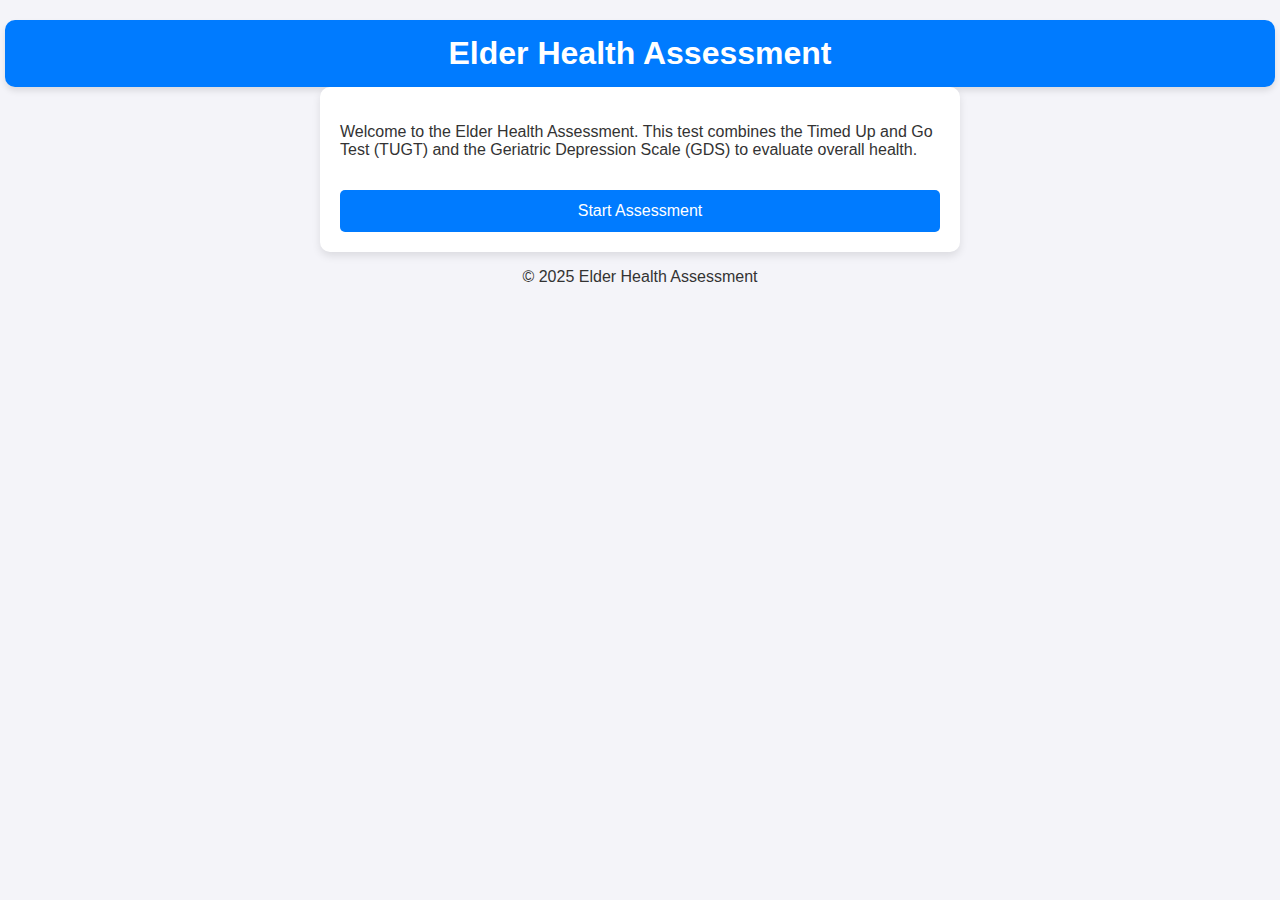
<file: TUGT and GDS/index.html>
<!DOCTYPE html>
<html lang="en">
<head>
  <meta charset="UTF-8"> <!-- Sets the document character encoding to UTF-8 -->
  <meta name="viewport" content="width=device-width, initial-scale=1.0"> <!-- Ensures proper scaling on mobile devices -->
  <title>Elder Health Assessment</title> <!-- The title that appears in the browser tab -->
  <link rel="stylesheet" href="style.css"> <!-- Links to the external CSS file for styling -->
</head>
<body>
  <header>
    <h1>Elder Health Assessment</h1> <!-- Main heading for the page -->
  </header>
  <main>
    <p>
      Welcome to the Elder Health Assessment. This test combines the Timed Up and Go Test (TUGT)
      and the Geriatric Depression Scale (GDS) to evaluate overall health.
    </p>
    <button onclick="window.location.href='elder_test.html'">
      Start Assessment
    </button> <!-- When clicked, this button navigates to the assessment page -->
  </main>
  <footer>
    <p>&copy; 2025 Elder Health Assessment</p> <!-- Footer with copyright information -->
  </footer>
</body>
</html>
</file>
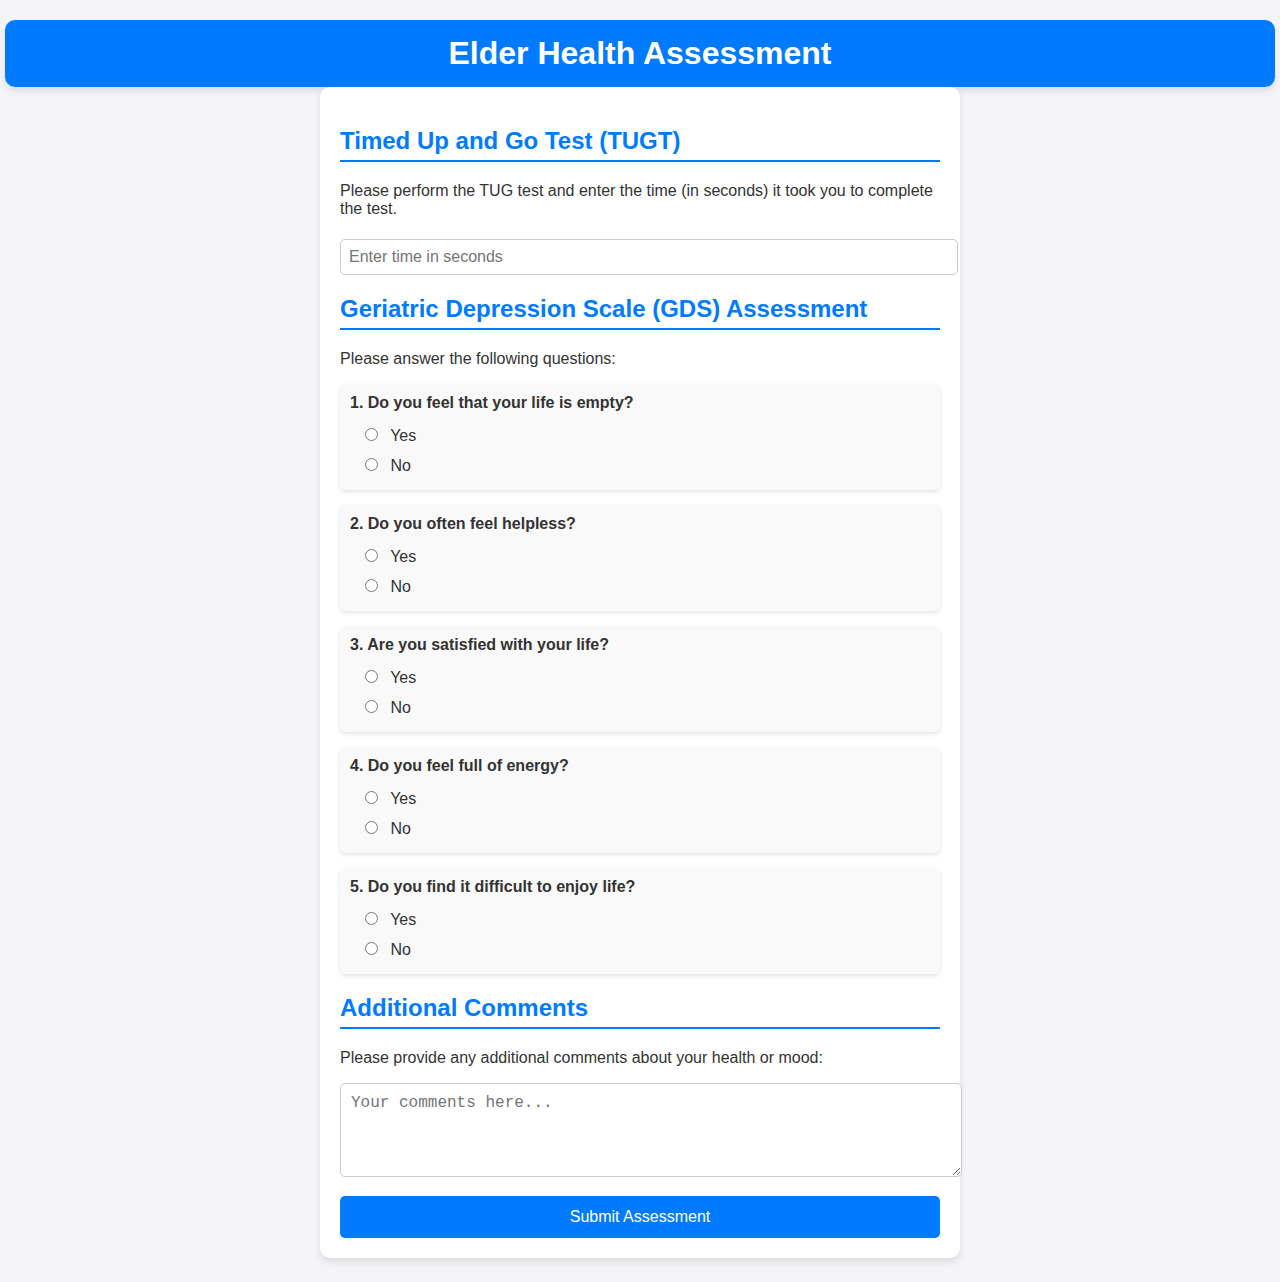
<file: TUGT and GDS/elder_test.html>
<!DOCTYPE html>
<html lang="en">
<head>
  <meta charset="UTF-8"> <!-- Defines the character encoding -->
  <meta name="viewport" content="width=device-width, initial-scale=1.0"> <!-- Responsive viewport settings -->
  <title>Elder Health Assessment - Test</title> <!-- Page title -->
  <link rel="stylesheet" href="style.css"> <!-- Link to the stylesheet -->
</head>
<body>
  <header>
    <h1>Elder Health Assessment</h1> <!-- Page header -->
  </header>
  <main>
    <!-- TUGT Section: Numeric input for the timed test -->
    <section id="tugt-section">
      <h2>Timed Up and Go Test (TUGT)</h2> <!-- Section title -->
      <p>Please perform the TUG test and enter the time (in seconds) it took you to complete the test.</p>
      <input type="number" id="tugtTime" placeholder="Enter time in seconds">
      <!-- Numeric input field for TUGT time -->
    </section>
    
    <!-- GDS Section: Qualitative questions using radio buttons -->
    <section id="gds-section">
      <h2>Geriatric Depression Scale (GDS) Assessment</h2>
      <p>Please answer the following questions:</p>
      <form id="gdsForm">
        <div class="question">
          <p>1. Do you feel that your life is empty?</p>
          <label><input type="radio" name="q1" value="yes" required> Yes</label>
          <label><input type="radio" name="q1" value="no"> No</label>
        </div>
        <div class="question">
          <p>2. Do you often feel helpless?</p>
          <label><input type="radio" name="q2" value="yes" required> Yes</label>
          <label><input type="radio" name="q2" value="no"> No</label>
        </div>
        <div class="question">
          <p>3. Are you satisfied with your life?</p>
          <label><input type="radio" name="q3" value="yes" required> Yes</label>
          <label><input type="radio" name="q3" value="no"> No</label>
        </div>
        <div class="question">
          <p>4. Do you feel full of energy?</p>
          <label><input type="radio" name="q4" value="yes" required> Yes</label>
          <label><input type="radio" name="q4" value="no"> No</label>
        </div>
        <div class="question">
          <p>5. Do you find it difficult to enjoy life?</p>
          <label><input type="radio" name="q5" value="yes" required> Yes</label>
          <label><input type="radio" name="q5" value="no"> No</label>
        </div>
      </form>
    </section>
    
    <!-- Additional comments for extra qualitative feedback -->
    <section id="additional-comments">
      <h2>Additional Comments</h2>
      <p>Please provide any additional comments about your health or mood:</p>
      <textarea id="comments" rows="4" cols="50" placeholder="Your comments here..."></textarea>
    </section>
    
    <!-- Button to submit the entire assessment -->
    <button onclick="submitAssessment()">Submit Assessment</button>
  </main>
  
  <script src="js/assessment.js"></script> <!-- Include the custom JavaScript file that processes the assessment -->
</body>
</html>
</file>
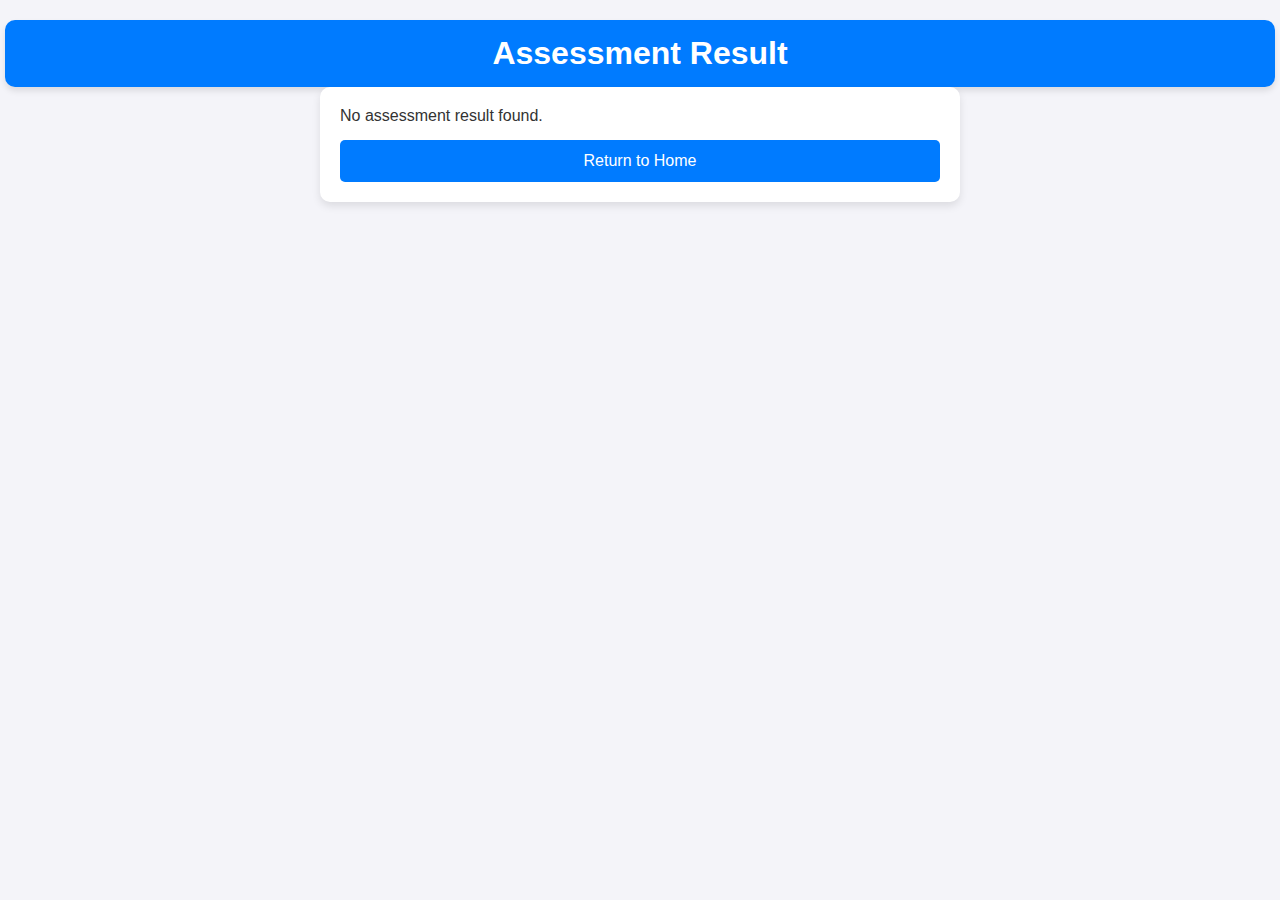
<file: TUGT and GDS/result.html>
<!DOCTYPE html>
<html lang="en">
<head>
  <meta charset="UTF-8"> <!-- Character encoding -->
  <meta name="viewport" content="width=device-width, initial-scale=1.0"> <!-- Responsive design meta tag -->
  <title>Assessment Result</title> <!-- Page title -->
  <link rel="stylesheet" href="style.css"> <!-- Link to external stylesheet -->
</head>
<body>
  <header>
    <h1>Assessment Result</h1> <!-- Header title -->
  </header>
  <main>
    <div id="resultDisplay">
      <!-- The assessment result JSON will be displayed here -->
    </div>
    <button onclick="window.location.href='index.html'">
      Return to Home
    </button> <!-- Button to go back to the landing page -->
  </main>
  
  <script>
    // Retrieve the assessment result JSON from session storage
    const result = sessionStorage.getItem("assessmentResult");
    if (result) {
      // Parse the JSON string into an object and display it formatted in a <pre> block
      const resultObj = JSON.parse(result);
      document.getElementById("resultDisplay").innerHTML = "<pre>" + JSON.stringify(resultObj, null, 2) + "</pre>";
    } else {
      document.getElementById("resultDisplay").textContent = "No assessment result found.";
    }
  </script>
</body>
</html>
</file>
<file: TUGT and GDS/style.css>
/* General Styles */
body {
  font-family: Arial, sans-serif;
  background-color: #f4f4f9;
  color: #333;
  margin: 0;
  padding: 20px;
  display: flex;
  flex-direction: column;
  align-items: center;
}

/* Header */
header {
  background-color: #007bff;
  color: white;
  text-align: center;
  padding: 15px;
  width: 100%;
  border-radius: 10px;
  box-shadow: 0px 4px 6px rgba(0, 0, 0, 0.1);
}

h1 {
  margin: 0;
}

/* Main Content */
main {
  background: white;
  padding: 20px;
  width: 90%;
  max-width: 600px;
  border-radius: 10px;
  box-shadow: 0px 4px 8px rgba(0, 0, 0, 0.1);
}

/* Section Titles */
h2 {
  color: #007bff;
  border-bottom: 2px solid #007bff;
  padding-bottom: 5px;
  margin-top: 20px;
}

/* Questions Styling */
.question {
  margin: 15px 0;
  padding: 10px;
  background: #f9f9f9;
  border-radius: 5px;
  box-shadow: 0px 2px 4px rgba(0, 0, 0, 0.1);
}

.question p {
  margin: 0 0 8px;
  font-weight: bold;
}

/* Radio Button Styling */
label {
  display: block;
  padding: 5px 10px;
  cursor: pointer;
}

input[type="radio"] {
  margin-right: 8px;
}

/* Numeric Input */
input[type="number"] {
  width: 100%;
  padding: 8px;
  margin-top: 5px;
  border: 1px solid #ccc;
  border-radius: 5px;
  font-size: 16px;
}

/* Textarea */
textarea {
  width: 100%;
  padding: 10px;
  border: 1px solid #ccc;
  border-radius: 5px;
  font-size: 16px;
  resize: vertical;
}

/* Submit Button */
button {
  width: 100%;
  background-color: #007bff;
  color: white;
  padding: 12px;
  border: none;
  border-radius: 5px;
  font-size: 16px;
  cursor: pointer;
  margin-top: 15px;
  transition: 0.3s;
}

button:hover {
  background-color: #0056b3;
}

/* Responsive Design */
@media (max-width: 600px) {
  main {
    width: 100%;
    padding: 15px;
  }

  button {
    font-size: 14px;
  }
}
</file>
